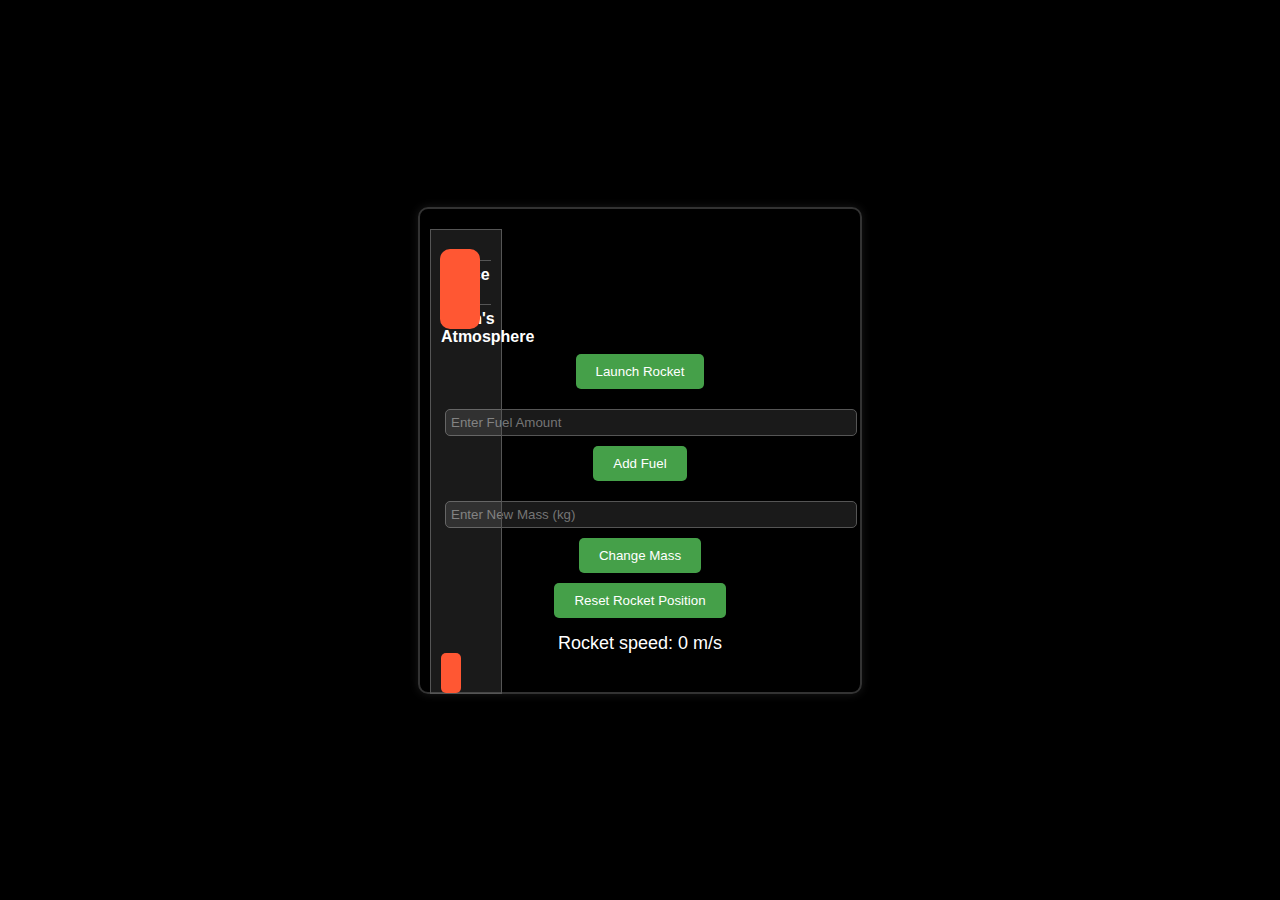
<file: index.html>
<!DOCTYPE html>
<html>
<head>
    <title>Rocket Launch Game</title>
    <link rel="stylesheet" type="text/css" href="styles.css">
</head>
<body>
    <div class="game-container">
        <div class="rocket"></div>
        <button id="launch-button">Launch Rocket</button>
        <div class="fuel-box">
            <input type="number" id="fuel-input" placeholder="Enter Fuel Amount" />
            <button id="add-fuel-button">Add Fuel</button>
        </div>
        <div class="mass-box">
            <input type="number" id="mass-input" placeholder="Enter New Mass (kg)" />
            <button id="change-mass-button">Change Mass</button>
        </div>
        <button id="reset-button">Reset Rocket Position</button>
        <p id="speed-display">Rocket speed: 0 m/s</p>
        <div class="scale">
            <div class="rocket-mini"></div>
            <div class="milestone" id="space-milestone">Space</div>
            <div class="milestone" id="atmosphere-milestone">Earth's Atmosphere</div>
        </div>
    </div>
    <script src="script.js"></script>
</body>
</html>
</file>
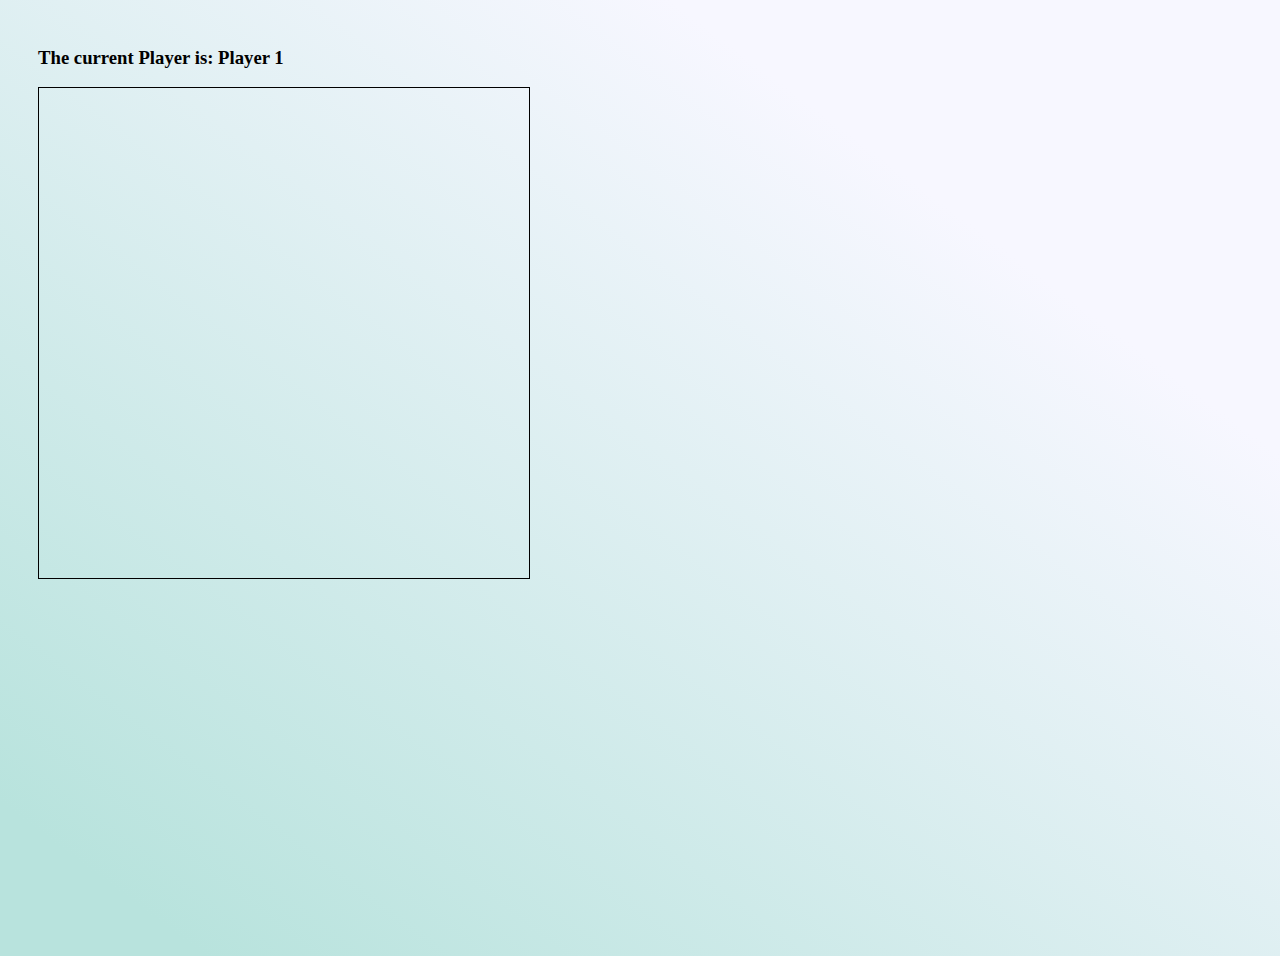
<file: Connect-Four/index.html>
<!DOCTYPE html>
<html lang="en" dir="ltr">
  <head>
    <meta charset="utf-8">
    <title>Connect Four</title>
    <link rel="stylesheet" href="style.css">
    <script src="app.js" charset="utf-8"></script>
  </head>
  <body>

    <h3>The current Player is: Player <span id="current-player">1</span></h3>
    <h3 id="result"></h3>

    <div class="grid">
      <div></div>
      <div></div>
      <div></div>
      <div></div>
      <div></div>
      <div></div>
      <div></div>
      <div></div>
      <div></div>
      <div></div>
      <div></div>
      <div></div>
      <div></div>
      <div></div>
      <div></div>
      <div></div>
      <div></div>
      <div></div>
      <div></div>
      <div></div>
      <div></div>
      <div></div>
      <div></div>
      <div></div>
      <div></div>
      <div></div>
      <div></div>
      <div></div>
      <div></div>
      <div></div>
      <div></div>
      <div></div>
      <div></div>
      <div></div>
      <div></div>
      <div></div>
      <div></div>
      <div></div>
      <div></div>
      <div></div>
      <div></div>
      <div></div>
      <div></div>
      <div></div>
      <div ></div>
      <div ></div>
      <div ></div>
      <div></div>
      <div></div>
      <div></div>
    </div>

  </body>
</html>
</file>
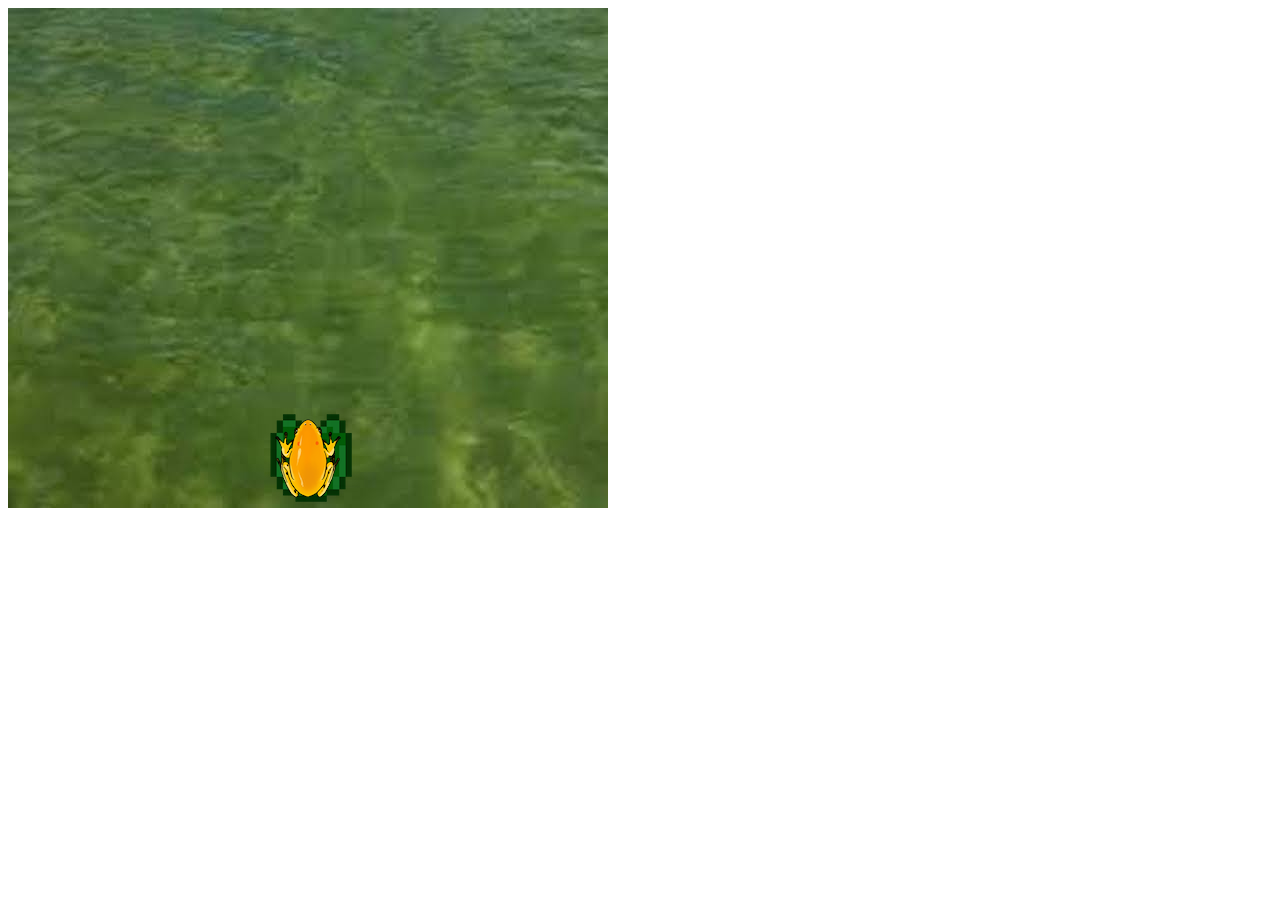
<file: Hoppy/index.html>
<!DOCTYPE html>
<html lang="en" dir="ltr">
  <head>
    <meta charset="utf-8">
    <title>Hoppy!</title>
    <link rel="stylesheet" href="../Hoppy/style.css">
  </head>
  <body>
    <img id="jackTheFrog" src="../Hoppy/images/JackTheFrog.png"  style="display:none" alt="JackTheFrog">
    <img id="lilyPad" src="../Hoppy/images/Lily_Pad.png"  style="display:none" alt="lily pad">
    <canvas id="canvas" width="600" height="500" style="background: url('../Hoppy/images/download.jpeg')"></canvas>

    <script src="./app.js" charset="utf-8"></script>
  </body>
</html>
</file>
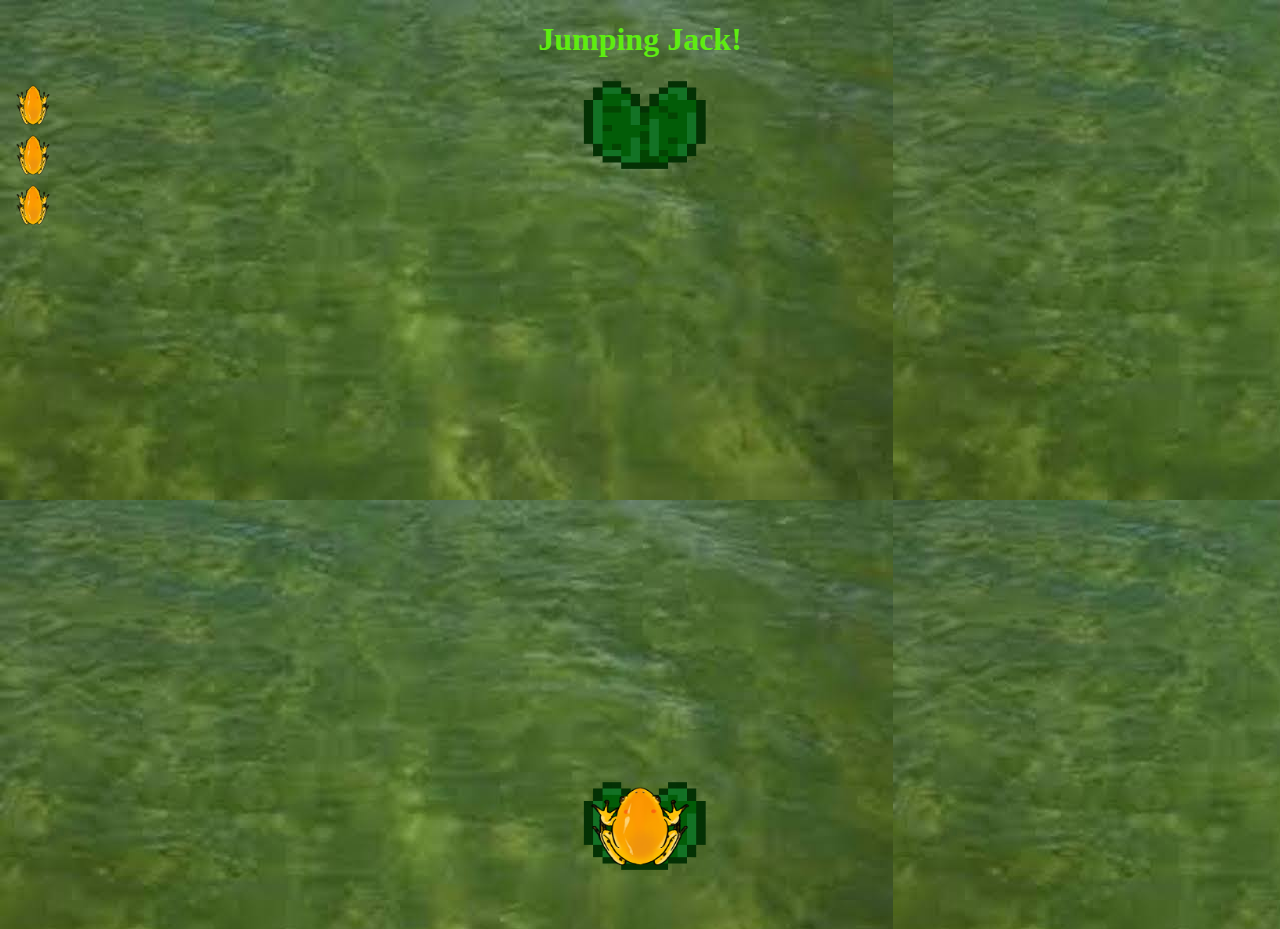
<file: Jumping-Jack/index.html>
<!DOCTYPE html>
<html lang="en" dir="ltr">
  <head>
    <meta charset="utf-8">
    <link rel="stylesheet" href="style.css">
    <title>Jumping Jack!</title>
  </head>
  <body>
<h1>Jumping Jack!</h1>
      <div class="distanceJumped">

      </div>
      <div class="lilyPadStart">
        <img src="../Jumping-Jack/images/Lily_Pad.png" alt="LilyPad" width="150px" height="100px">
      </div>
      <div class="lilyPadEnd">
        <img src="../Jumping-Jack/images/Lily_Pad.png" alt="LilyPad" width="150px" height="100px">
      </div>
      <div class="JackTheFrog">
        <img id="theFrog" src="../Jumping-Jack/images/JackTheFrog.png" alt="JackTheFrog" width="150px" height="100px">
      </div>
      <img id="life1" src="../Jumping-Jack/images/JackTheFrog.png" alt="frog" width="50px">
      <img id="life2" src="../Jumping-Jack/images/JackTheFrog.png" alt="frog" width="50px">
      <img id="life3" src="../Jumping-Jack/images/JackTheFrog.png" alt="frog" width="50px">

  <div class="gameStatus">
  <h1>GAME OVER!</h1>
  </div>

    <div class="resetBTN">
    <button id="resetGame" type="button" name="button">Reset</button>
    </div>

<div class="landStatus">
  <p id="failed">You Failed!</p>
  <p id="success">Success!</p>
</div>

  </body>
  <script src="app.js" charset="utf-8"></script>
</html>
</file>
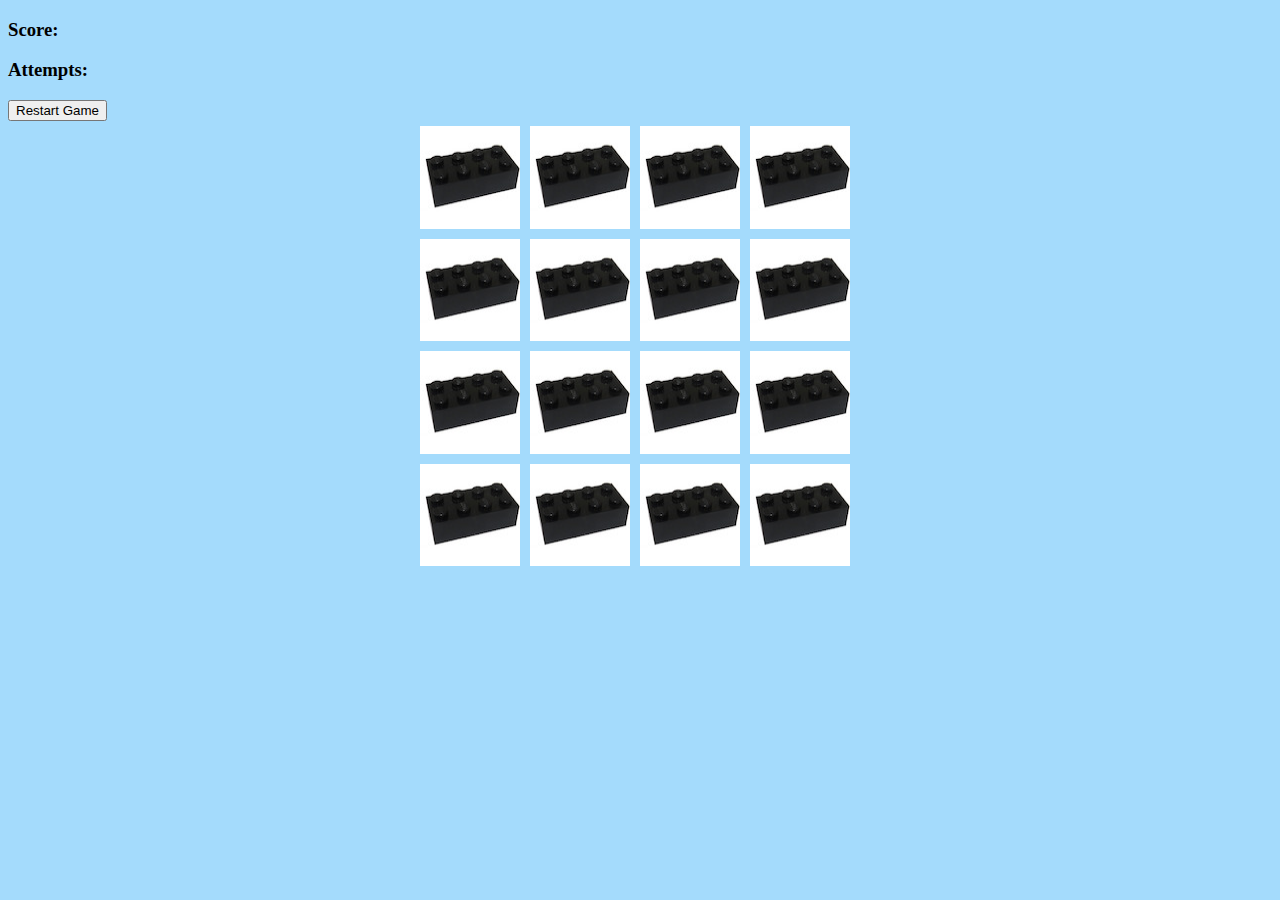
<file: Memory Game/index.html>
<!DOCTYPE html>
<html lang="en" dir="ltr">
  <head>
    <meta charset="utf-8">
    <title>Memory Game</title>
    <link rel="stylesheet" href="../Memory Game/style.css"></link>
    <script src="../Memory Game/app.js" charset="utf-8"></script>
  </head>
  <body>

    <h3>Score:<span id="result"></span></h3>
    <h3>Attempts:<span id="attempts"></span></h3>
    <button type="button" name="button" id="refresh">Restart Game</button>
    <div class="grid">

    </div>

  </body>
</html>
</file>
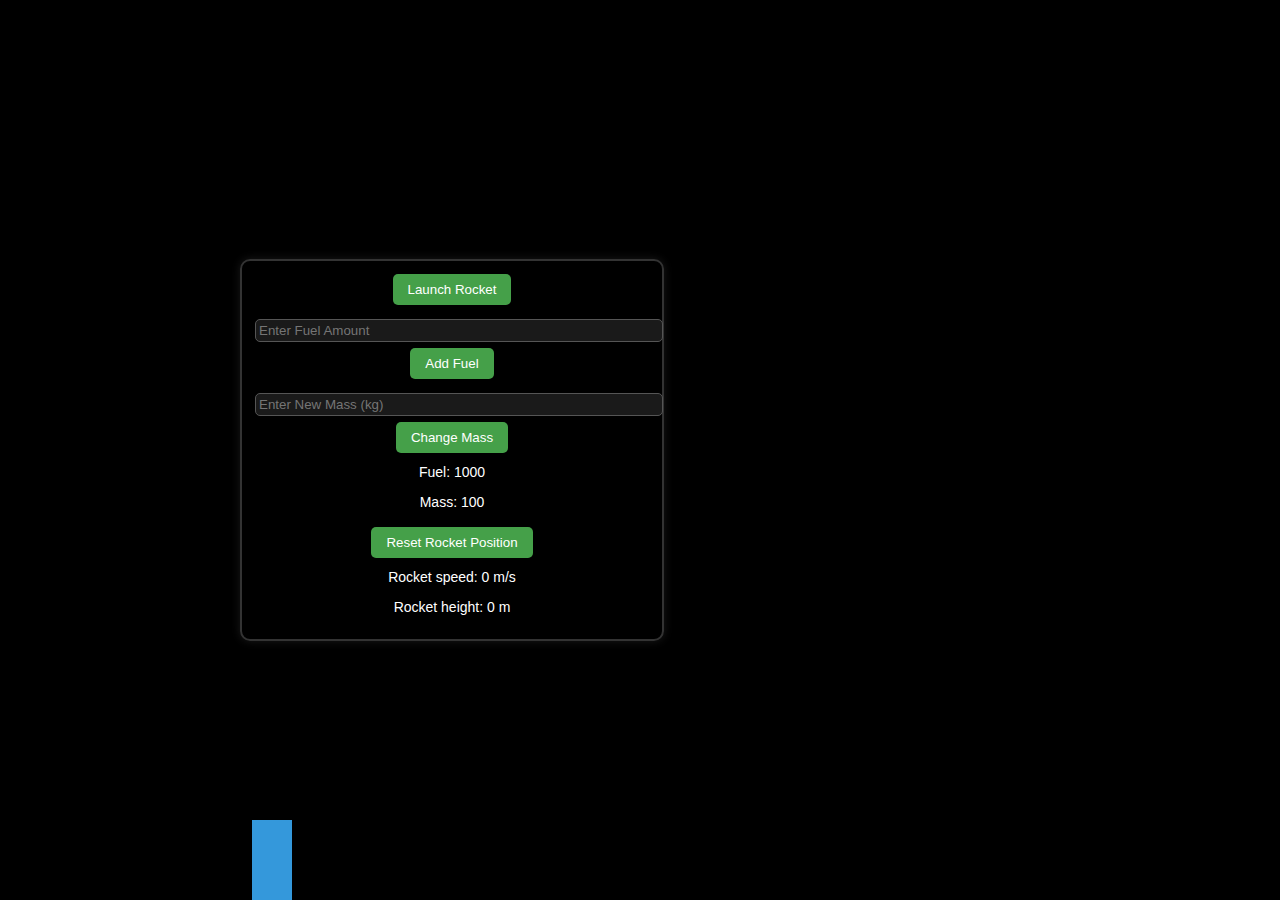
<file: rocket-game/index.html>
<!DOCTYPE html>
<html>

<head>
    <title>Rocket Launch Game</title>
    <link rel="stylesheet" type="text/css" href="styles.css">
</head>

<body>
    <div class="container">
        <div class="game-container">
            
            <button id="launch-button">Launch Rocket</button>
            <div class="fuel-box">
                <div class="rocket"></div>
                <input type="number" id="fuel-input" placeholder="Enter Fuel Amount" />
                <button id="add-fuel-button">Add Fuel</button>
            </div>
            <div class="mass-box">
                <input type="number" id="mass-input" placeholder="Enter New Mass (kg)" />
                <button id="change-mass-button">Change Mass</button>
            </div>
            <p id="fuel-display">Fuel: 1000</p>
            <p id="mass-display">Mass: 100</p>
            <button id="reset-button">Reset Rocket Position</button>
            <p id="speed-display">Rocket speed: 0 m/s</p>
            <p id="height-display">Rocket height: 0 m</p>
        </div>
        <div class="rocket-container">
            <button id="launch-button">Launch Rocket</button>
            <button id="reset-button">Reset Rocket Position</button>
            <div class="rocket"></div>
            <div class="minirocket" id="minirocket"></div>
            <div class="scale">
                <div class="milestone" id="atmosphere-milestone">Earth's Atmosphere</div>
                <div class="milestone" id="space-milestone">Space</div>
            </div>
        </div>
    </div>
    <script src="script.js"></script>
</body>

</html>
</file>
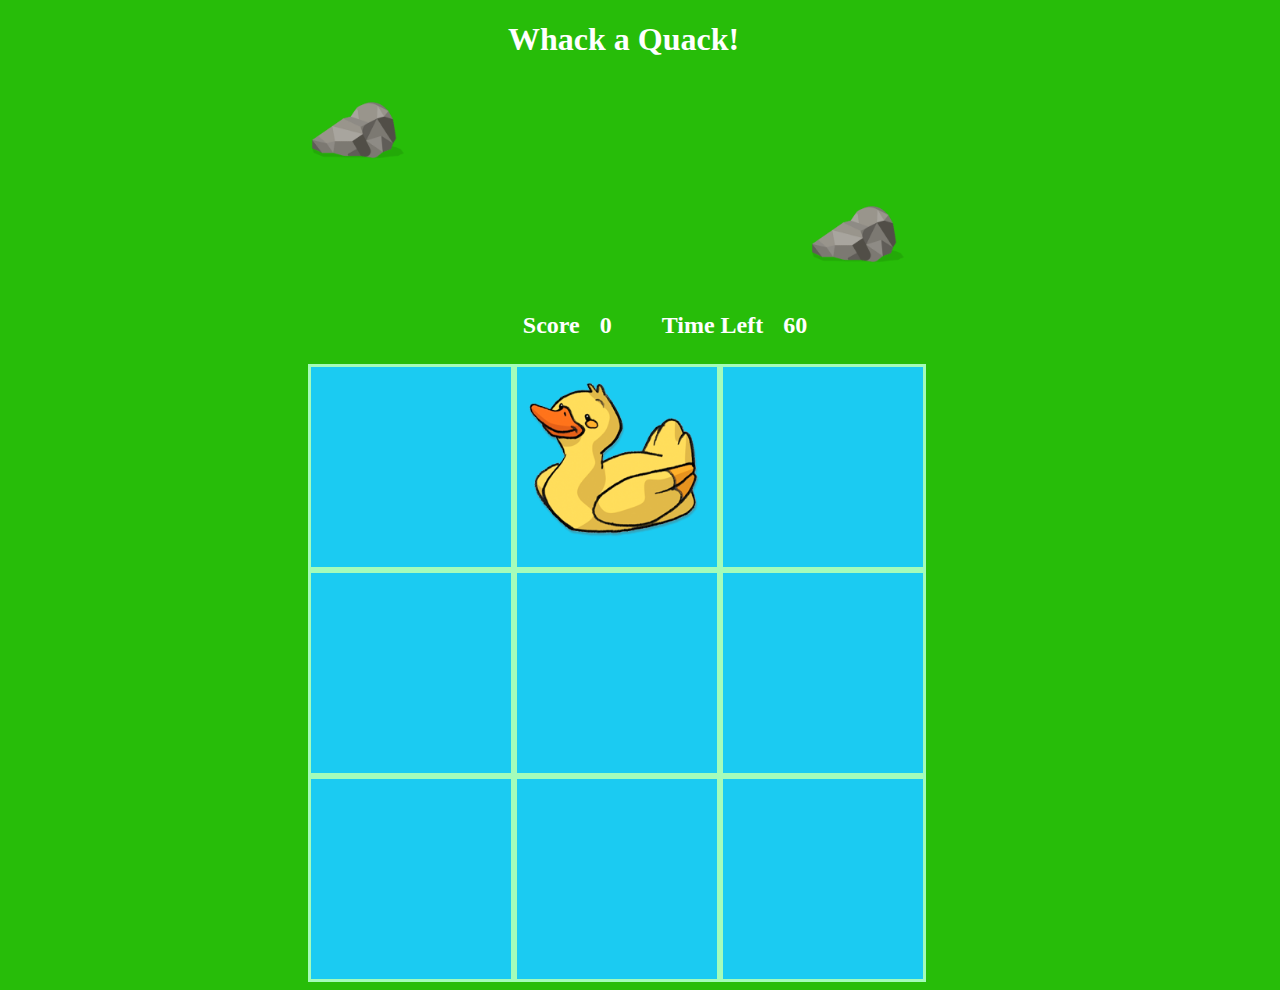
<file: Whack-A-Mole-Game/index.html>
<!DOCTYPE html>
<html lang="en" dir="ltr">
  <head>
    <meta charset="utf-8">
    <title>Whack A Mole</title>
    <link rel="stylesheet" href="style.css">
  </head>
  <body>
    <h1>Whack a Quack!</h1>
<div id="rock">
  <img src="Rock.png" alt="rock" width="100px" height="100px">
</div>
<div id="rock2">
  <img src="Rock.png" alt="rock" width="100px" height="100px">
</div>
    <div class="info">
      <div class="score-container">
        <p>Score</p>
        <p id = "score">0</p>
      </div>

      <div class="time-container">
        <p>Time Left</p>
        <p id="time-left">60</p>
      </div>
    </div>

    <div class="grid">
      <div class="square" id="1"></div>
      <div class="square mole" id="2"></div>
      <div class="square" id="3"></div>
      <div class="square" id="4"></div>
      <div class="square" id="5"></div>
      <div class="square" id="6"></div>
      <div class="square" id="7"></div>
      <div class="square" id="8"></div>
      <div class="square" id="9"></div>

    </div>

  </body>
  <script src="app.js" charset="utf-8"></script>
</html>
</file>
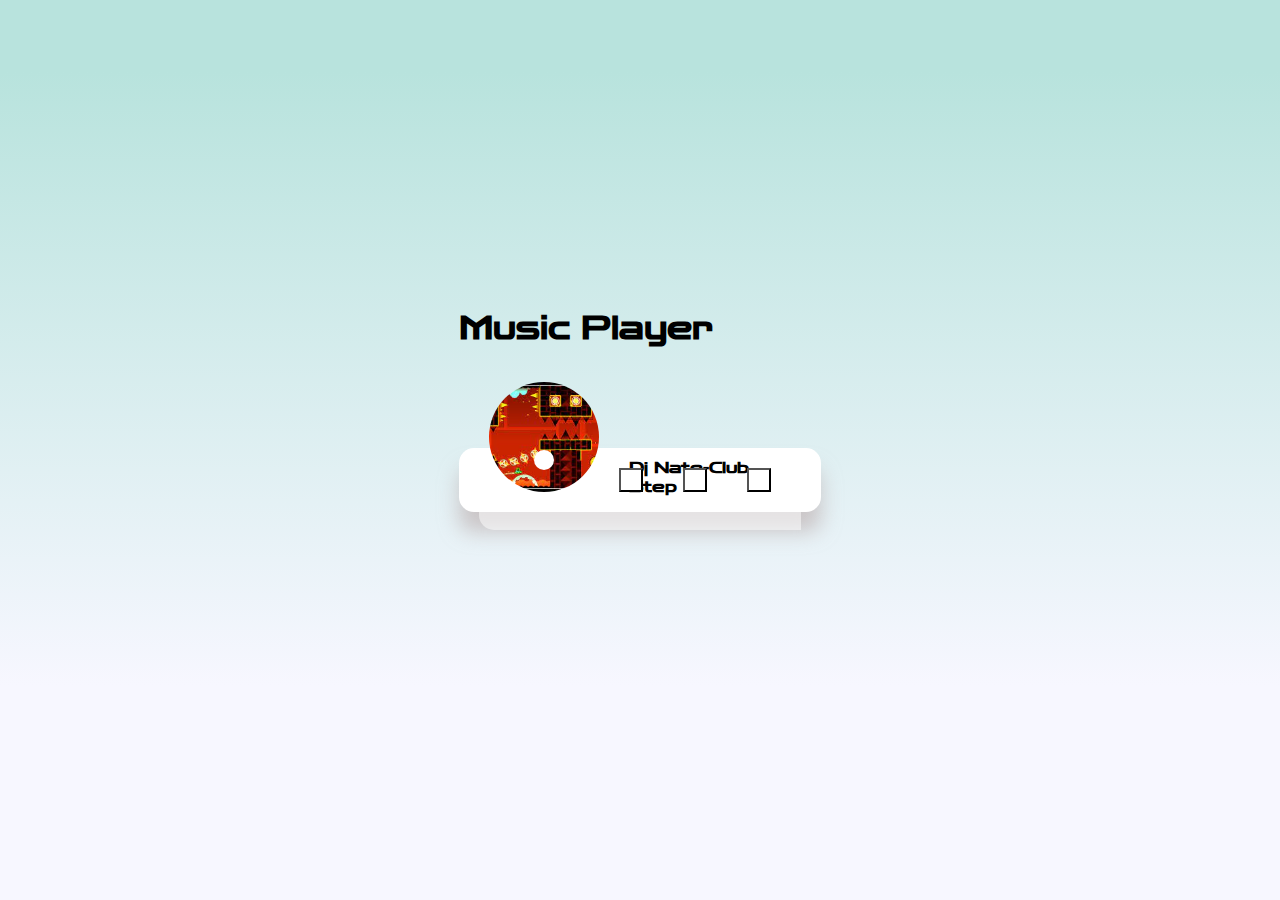
<file: Music-Player/src/index.html>
<!DOCTYPE html>
<html lang="en">
<head>


  <style media="screen">
  </style>


  <meta charset="utf-8">
  <meta http-equiv="X-UA-Compatible" content="IE=edge">
  <meta name="viewport" content="width=device-width,
  initial-scale=1.0">
  <link rel="stylesheet" href="https://cdnjs.cloudflare.com/ajax/libs/font-awesome/5.15.3/css/all.min.css" integrity="sha512-iBBXm8fW90+nuLcSKlbmrPcLa0OT92xO1BIsZ+ywDWZCvqsWgccV3gFoRBv0z+8dLJgyAHIhR35VZc2oM/gI1w==" crossorigin="anonymous" />
  <link rel="stylesheet" href="./css/script.css">

  <title id = "Main-Head">Music Player</title>

</head>

<body>
  <div class="Music-Player">
  <h1>Music Player</h1>

    <div class="music-container" >
      <div class="music-info">
        <h4 id="title">Clubstep</h4>
        <div class="progress-container">
          <div class="progress">
          </div>
        </div>
        </div>
        <audio src="../Songs/Dj Nate-Club Step.mp3" id="audio"></audio>


          <div class="img-container">
            <img id="cover" src= "../Songs/Dj Nate-Club Step.jpeg" alt="music-cover">
          </div>
          <div class="navigation">
            <button id="prev" class="action-btn">
              <i class="fas fa-backward"></i>
            </button>
            <button id="play" class="action-btn action-btn-big">
              <i class="fas fa-play"></i>
            </button>
            <button id="next" class="action-btn">
              <i class="fas fa-forward"></i>
            </button>

          </div>
      </div>



    </div>
    <script src="script.js"></script>
</body>
</html>
</file>
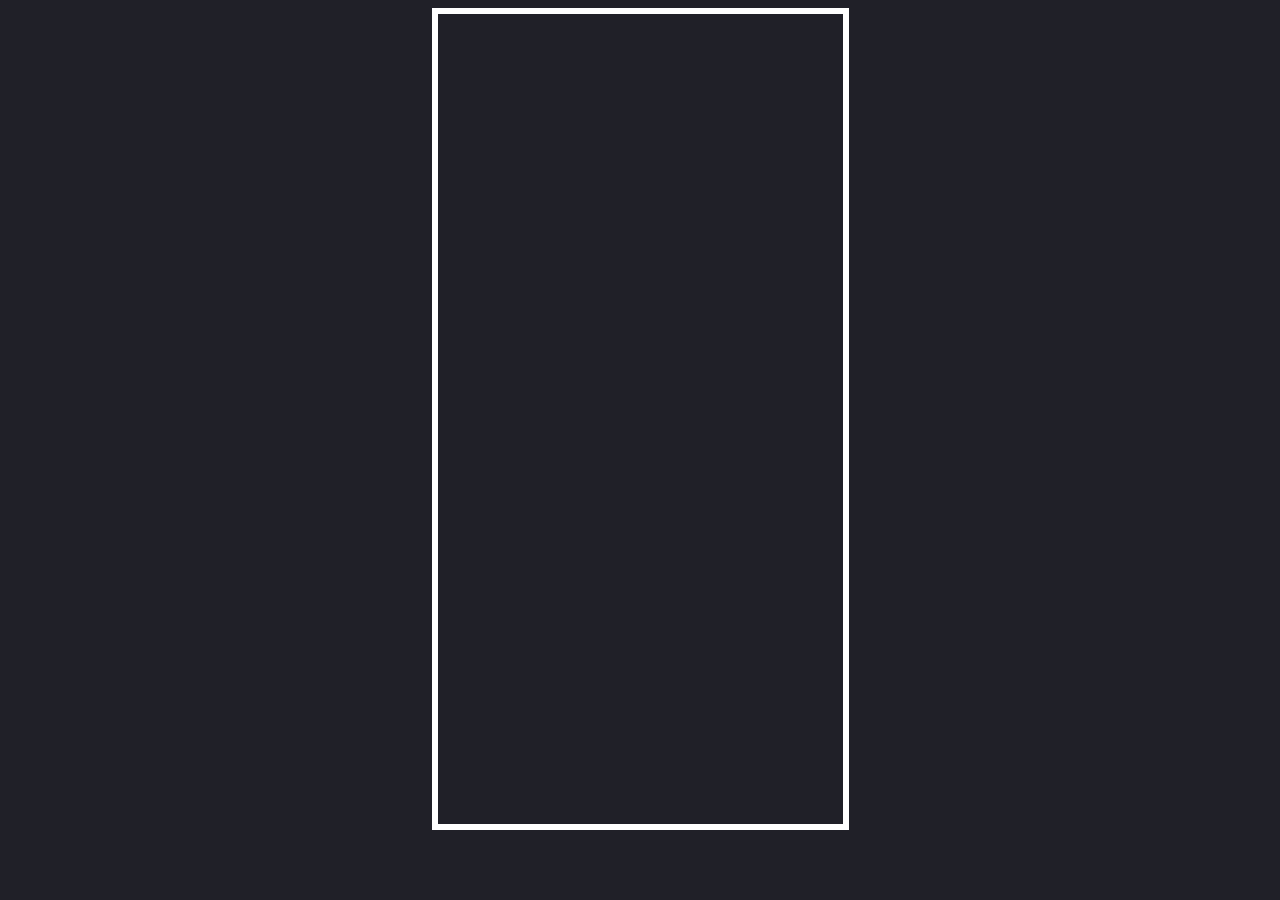
<file: Tetris/src/index.html>
<!DOCTYPE html>
<html lang="en" dir="ltr">
  <head>
    <meta charset="utf-8">
    <meta http-equiv="X-UA-Compatible" content="IE=edge">
    <title>Tetris</title>
    <meta name="viewport" content="width=device-width, initial-scale=1">
    <link rel="stylesheet" type= "text/css" media= "screen" href="../src/css/main.css">
  </head>
  <body>
    <div id="score">
      <canvas id="tetris" width="200" height="400"></canvas>
      <script src="main.js"></script>
    </div>
  </body>
</html>
</file>
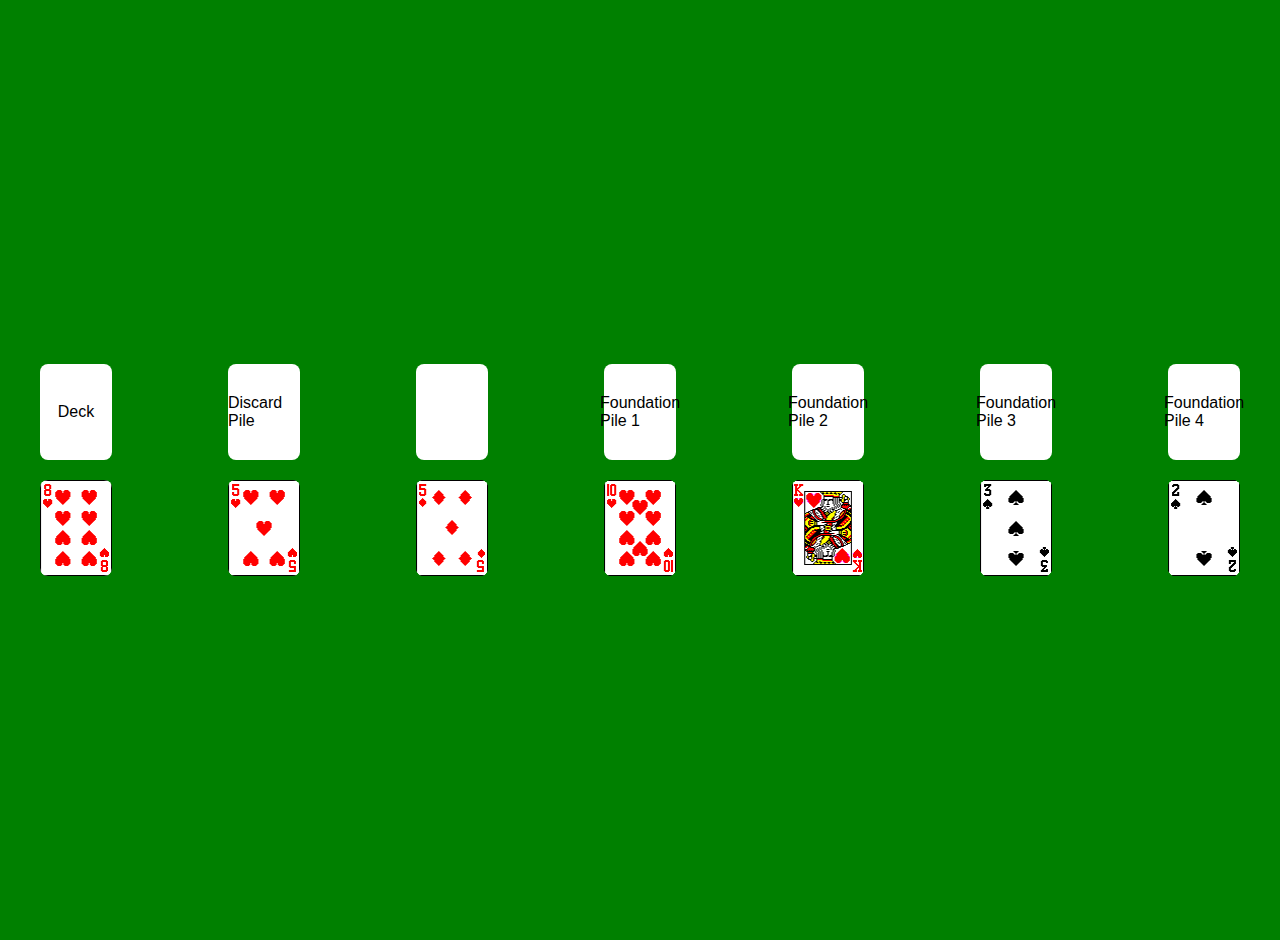
<file: Solitaire/solitaire.html>
<!DOCTYPE html>
<html lang="en">
<head>
    <meta charset="UTF-8">
    <meta name="viewport" content="width=device-width, initial-scale=1.0">
    <title>Solitaire</title>
    <link rel="stylesheet" href="style.css">
</head>
<body>
    <div class="container">
        <div class="row">
            <div id="deck" class="cell">Deck</div>
            <div id="discardPile" class="cell">Discard Pile</div>
            <div class="cell"></div>
            <div id="foundationPile1" class="cell">Foundation Pile 1</div>
            <div id="foundationPile2" class="cell">Foundation Pile 2</div>
            <div id="foundationPile3" class="cell">Foundation Pile 3</div>
            <div id="foundationPile4" class="cell">Foundation Pile 4</div>
        </div>
        <div class="row">
            <div id="pile1" class="cell">Pile 1</div>
            <div id="pile2" class="cell">Pile 2</div>
            <div id="pile3" class="cell">Pile 3</div>
            <div id="pile4" class="cell">Pile 4</div>
            <div id="pile5" class="cell">Pile 5</div>
            <div id="pile6" class="cell">Pile 6</div>
            <div id="pile7" class="cell">Pile 7</div>
        </div>
    </div>
    <script src="solitaire.js"></script>
</body>
</html>
</file>
<file: styles.css>
body {
    font-family: 'Arial', sans-serif;
    margin: 0;
    padding: 0;
    background-color: #000; /* Dark space background */
    display: flex;
    align-items: center;
    justify-content: center;
    min-height: 100vh;
}

.game-container {
    background-color: rgba(0, 0, 0, 0.7); /* Slightly transparent black background */
    border: 2px solid #333; /* Dark border */
    border-radius: 10px;
    box-shadow: 0 0 10px rgba(255, 255, 255, 0.1); /* White shadow for depth effect */
    padding: 20px;
    text-align: center;
    position: relative;
    width: 400px;
}

.rocket {
    width: 40px;
    height: 80px;
    background-color: #ff5733; /* Fiery red */
    border-radius: 10px;
    position: relative;
    bottom: 0;
    transition: bottom 0.1s;
    margin: 20px 0;
    z-index: 2;
}

button {
    background-color: #45a049; /* Green */
    color: #fff;
    border: none;
    border-radius: 5px;
    padding: 10px 20px;
    margin: 5px;
    cursor: pointer;
}

button:hover {
    background-color: #4caf50; /* Lighter green on hover */
}

input[type="number"] {
    padding: 5px;
    border: 1px solid #555; /* Darker border for input */
    border-radius: 5px;
    margin: 5px;
    width: 100%;
    background-color: rgba(255, 255, 255, 0.1); /* Slightly transparent white background */
    color: #fff; /* White text */
}

#speed-display {
    font-size: 18px;
    margin-top: 10px;
    color: #fff; /* White text */
}

.fuel-box, .mass-box {
    margin-top: 10px;
}

#atmosphere-milestone, #space-milestone {
    margin: 20px 0;
    font-weight: bold;
    color: #fff; /* White text */
}

/* Scale styles */
.scale {
    position: absolute;
    top: 20px;
    left: 10px;
    width: 50px;
    background: rgba(255, 255, 255, 0.1); /* Slightly transparent white background */
    border: 1px solid #555; /* Darker border */
    padding: 10px;
    height: calc(100% - 40px);
    z-index: 1;
    color: #fff; /* White text */
}

.rocket-mini {
    width: 20px;
    height: 40px;
    background-color: #ff5733;
    border-radius: 5px;
    position: absolute;
    bottom: 0;
    transition: bottom 0.1s;
}

.milestone {
    border-top: 1px solid #555; /* Darker border */
    margin-top: 20px;
    padding-top: 5px;
    text-align: center;
}
</file>
<file: Connect-Four/style.css>
.grid {
  border: 1px solid;
  display: flex;
  flex-wrap: wrap;
  height: 490px;
  width: 490px;
}


.grid div {
  height: 70px;
  width: 70px;
}

.player-one {
  background-color: red;
  border-radius: 11px;
}

.player-two {
  background-color: blue;
  border-radius: 11px;
}

body {
  background-image: linear-gradient(to bottom left, rgb(247,247,257) 23.8%, rgb(184, 227, 221) 92%);
  z-index: 10;
  padding: 20px 30px;
  background-repeat: repeat-y;
  height: 100vh;
}

.grid div {
  box-shadow: 10px 10px 10 10 #ffffff
}
</file>
<file: Hoppy/style.css>
canvas {
  background-color: green;
}
</file>
<file: Jumping-Jack/style.css>
.lilyPadStart, .JackTheFrog {
  position: fixed;
  bottom: 20px;
  left: calc(50% - 75px);
}

body {
  height: 100vh;
}

.lilyPadEnd {
  position: fixed;
  top: 75px;
  left: calc(50% - 75px);
}

body {
  background-image: url('./images/download.jpeg');
}

#failed {
  display: none;
  color: red;
  font-weight: bold;
  font-size: 20px;
}

#success {
  display: none;
  color: #18ed11;
  font-weight: bold;
  font-size: 20px;
}

h1 {
  text-align: center;
  color: #5eed11;

}

.gameStatus {
  position: fixed;
  font-size: 30px;
  color: #ed1111;
  display: none;
  top: 300px;
  width: 100%;
}

.gameStatus h1 {
  text-align: center;
  top: 250px;
  color: #ed1111;
}

#life1 {
  display: block;
}

#life2 {
  display: block;
}

#life3 {
  display: block;
}

.resetBTN {
  display: none;
  width: 100px;
  height: 75px;
}

.JackTheFrog {
  display: block;
}
</file>
<file: Memory Game/style.css>
.grid {
  display: flex;
  flex-wrap: wrap;
  height: 450px;
  width: 450px;
  margin: auto;
  color: rgb(164, 219, 252);
}

.grid img {
  border: 5px solid;
  border-color: rgb(164, 219, 252);
}

body {
  background: rgb(164, 219, 252);

}
</file>
<file: rocket-game/styles.css>
body {
    font-family: 'Arial', sans-serif;
    margin: 0;
    padding: 0;
    background-color: #000;
    display: flex;
    align-items: center;
    justify-content: center;
    min-height: 100vh;
}

.container {
    display: flex;
    justify-content: space-between;
    max-width: 800px;
    width: 100%;
}

.game-container {
    background-color: rgba(0, 0, 0, 0.7);
    border: 2px solid #333;
    border-radius: 10px;
    box-shadow: 0 0 10px rgba(255, 255, 255, 0.1);
    text-align: center;
    width: 50%;
    padding: 10px;
}

.rocket-container {
    width: 50%;
    align-items: center;
    justify-content: center;
    
        display: none;
    }


    .rocket {
        width: 40px;
        height: 80px;
        background-color: #3498db;
        position: absolute; /* Specify the position property */
        bottom: 0; /* Set the initial bottom position */
        z-index: 2;
    }
    

button {
    background-color: #45a049;
    color: #fff;
    border: none;
    border-radius: 5px;
    padding: 8px 15px;
    margin: 3px;
    cursor: pointer;
}

button:hover {
    background-color: #4caf50;
}

input[type="number"] {
    padding: 3px;
    border: 1px solid #555;
    border-radius: 5px;
    margin: 3px;
    width: 100%;
    background-color: rgba(255, 255, 255, 0.1);
    color: #fff;
}

#speed-display, #height-display, #fuel-display, #mass-display {
    font-size: 14px;
    margin-top: 8px;
    color: #fff;
    z-index: 2;
}

.fuel-box, .mass-box {
    margin-top: 8px;
}

#atmosphere-milestone, #space-milestone {
    margin: 10px 0;
    font-weight: bold;
    color: #fff;
}

/* Scale styles */
.scale {
    position: relative; /* Change to relative positioning */
    width: 50px; /* Adjust width */
    height: 100%; /* Adjust height */
    margin: 0; /* Remove unnecessary margin */
    padding: 5px;
    z-index: 1;
    color: #fff;
}

.minirocket {
    width: 20px;
    height: 40px;
    background-color: red;
    position: absolute;
    bottom: 0;
    transition: bottom 0.5s;
}

.milestone {
    border-top: 1px solid #555;
    padding-top: 2px;
    text-align: center;
    font-size: 12px;
}
</file>
<file: Whack-A-Mole-Game/style.css>
.square {
  width: 200px;
  height: 200px;
  border-style: solid;
  border-color: rgb(164, 252, 186);
}


.grid {
  display: flex;
  flex-flow: row wrap;
  justify-content: center;
  align-content: center;
  width: 618px;
  height: 618px;
}


.mole {
  background-image: url('duck .png');
  background-size: cover;
}

.grid {
  background-color: #1bcbf2;
  margin-left: 300px;
  margin-top: 1px;
}

h1 {
  margin-left: 500px;
  color: white;
}

body {
  background: #27bd09;
}

.info {
  display: flex;
  flex-direction: row;
  align-items: center;
  justify-content: center;
}

.score-container, .time-container {
  font-size: 24px;
  color: white;
  margin-left: 30px;
  font-weight: bold;
  display: flex;
  flex-direction: row;
  text-align: center;
}

.score-container p, .time-container p {
  margin-left: 20px;
}

#rock {
  margin-left: 300px;
}
#rock2 {
  margin-left: 800px;
}
</file>
<file: Music-Player/src/css/script.css>
@import url('https://fonts.googleapis.com/css2?family=Zen+Dots&display=swap');

* {
  box-sizing: border-box;
}

body {
  height: 100vh;
  margin: 0;
  font-family: "Zen Dots", sans-serif;
  background-image: linear-gradient(0deg, rgb(247,247,257) 23.8%, rgb(184, 227, 221) 92%);
  display: flex;
  flex-direction: column;
  align-items: center;
  justify-content: center;
}

.music-container {
  background-color: #fff;
  border-radius: 15px;
  box-shadow: 0 20px 20px 0 rgba(185, 169, 169, 0.6);
  display: flex;
  padding: 20px 30px;
  position: relative;
  margin: 100px 0;
  z-index: 10;
}


.img-container {
  position: relative;
  width: 110px;

}

.img-container::after {
  content: "";
  background-color: #fff;
  height: 20px;
  width: 20px;
  position: absolute;
  left: 50%;
  bottom: 50%;
  border-radius: 50%;
  transform: translate(-50%, -50%);
}

.img-container img {
  width: inherit;
  height: 110px;
  border-radius: 50%;
  object-fit: cover;
  position: absolute;
  bottom: 0;
  left: 0;


  animation: rotate 3s linear infinite;

  animation-play-state: paused;
}

.music-container.play .img-container img {
  animation-play-state: running;
}


@keyframes rotate {
 from {transform: rotate(0deg);
 }


 to {
   transform: rotate(360deg);

 }

}

.navigation {
  display: flex;
  align-items: center;
  justify-content: center;
  z-index: 1;
}


.action-btn {
  background-color:  #fff;
  border: 0:
  color: #dfdbdf;
  font-size: 20px;
  cursor: pointer;
  padding: 10px;
  margin: 0 20px;
}


.action-btn-big {
  color: #cdc2d0;
  font-size: 30px

}

.action-btn:focus {
  outline: 0;
}

.music-info {
  background-color: rgba(255, 255, 255, 0.5);
  border-radius: 15px 15px 0;
  position: absolute;
  top: 0;
  left: 20px;
  width: calc(100% - 40px);
  padding: 10px 10px 10px 150px;
  /*opacity: 0;*/
  translate: translateY(0%);
  transition: transform 0.3s ease-in, opacity 0.3s
  ease-in;
}


.music-info h4 {
  margin: 0;
}


.music-container.play .music-info {
  opacity: 1;
  transform: translateY(-100%);
}


.progress-container {
  background: #fff;
  border-radius: 5px;
  cursor: pointer;
  margin: 10px 0;
  height: 4px;
  width: 100%;
}

.progress {
  background-color: #6fd1c3;
  border-radius: 5px;
  height: 100%;
  width: 0%;
  transition: width 0.1s linear;
}
</file>
<file: Tetris/src/css/main.css>
body {
  background: #202028;
  color: #fff;
  font-family: sans-serif;
  font-size: 2em;
  text-align: center;
}

canvas {
  border: solid .2em #fff;
  height: 90vh
}
</file>
<file: Solitaire/style.css>
body {
    font-family: Arial, sans-serif;
    display: flex;
    flex-direction: column;
    align-items: center;
    justify-content: center;
    background-color: green;
    color: black;
    height: 100vh;
    margin: 0;
    padding: 20px;
}

.container {
    display: flex;
    flex-direction: column;
    gap: 20px;
    width: 100%;
    max-width: 1200px;
}

.row {
    display: flex;
    justify-content: space-between;
    gap: 10px;
    width: 100%;
}

.cell {
    width: 72px;
    height: 96px;
    border-radius: 8px;
    background-color: white;
    display: flex;
    align-items: center;
    justify-content: center;
    position: relative;
}

.card {
    width: 72px;
    height: 96px;
    background-image: url('sprites.png');
    background-size: 936px 576px;
    border-radius: 8px;
    position: absolute;
}

.card.front {
    z-index: 1;
}

.card.back {
    z-index: 0;
    background-position: 0 0;
}

.invisible {
    visibility: hidden;
}
</file>
